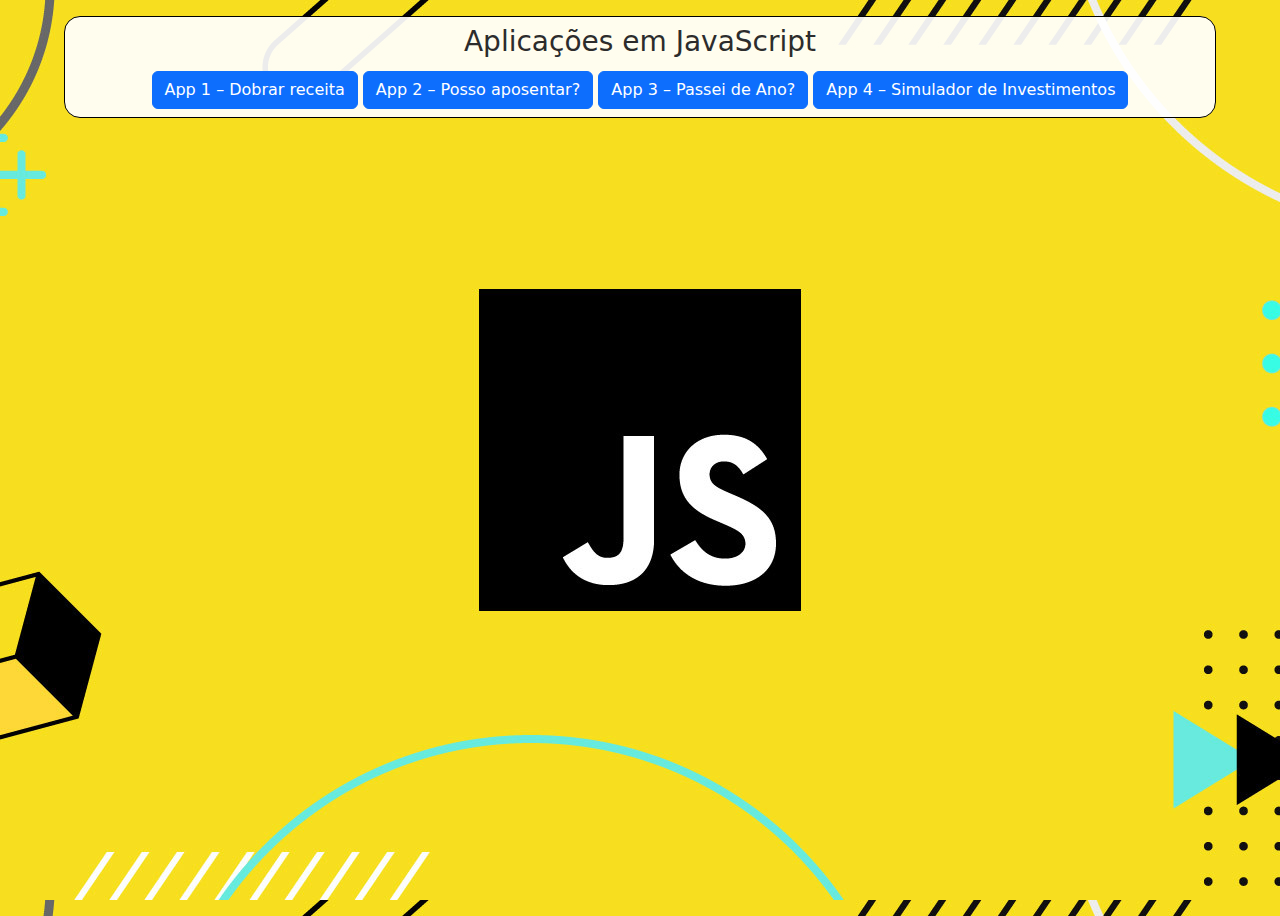
<file: atv_JS/index.html>
<!DOCTYPE html>
<html lang="en">
<head>
    <title>Aplicações em JavaScript</title>
    <meta charset="utf-8">
    <meta name="viewport" content="width=device-width, initial-scale=1">
    <link href="estilo.css" rel="stylesheet">
    <link href="https://cdn.jsdelivr.net/npm/bootstrap@5.2.3/dist/css/bootstrap.min.css" rel="stylesheet">
    <script src="https://cdn.jsdelivr.net/npm/bootstrap@5.2.3/dist/js/bootstrap.bundle.min.js"></script>
</head>
<body>

    <div class="main p-2 mt-3 w3-container w3-border w3-round-xlarge">
        <h3>Aplicações em JavaScript</h3>
        <a href="1_Receita/index.html" class="btn btn-primary botao mt-1 ">App 1 – Dobrar receita</a>
        <a href="2_Aposentadoria/index.html" class="btn btn-primary botao mt-1 ">App 2 – Posso aposentar?</a>
        <a href="3_Passei de Ano/index.html" class="btn btn-primary botao mt-1 ">App 3 – Passei de Ano?</a>
        <a href="4_Investimentos/index.html" class="btn btn-primary botao mt-1 ">App 4 – Simulador de Investimentos</a>
    </div>


</body>
</html>
</file>
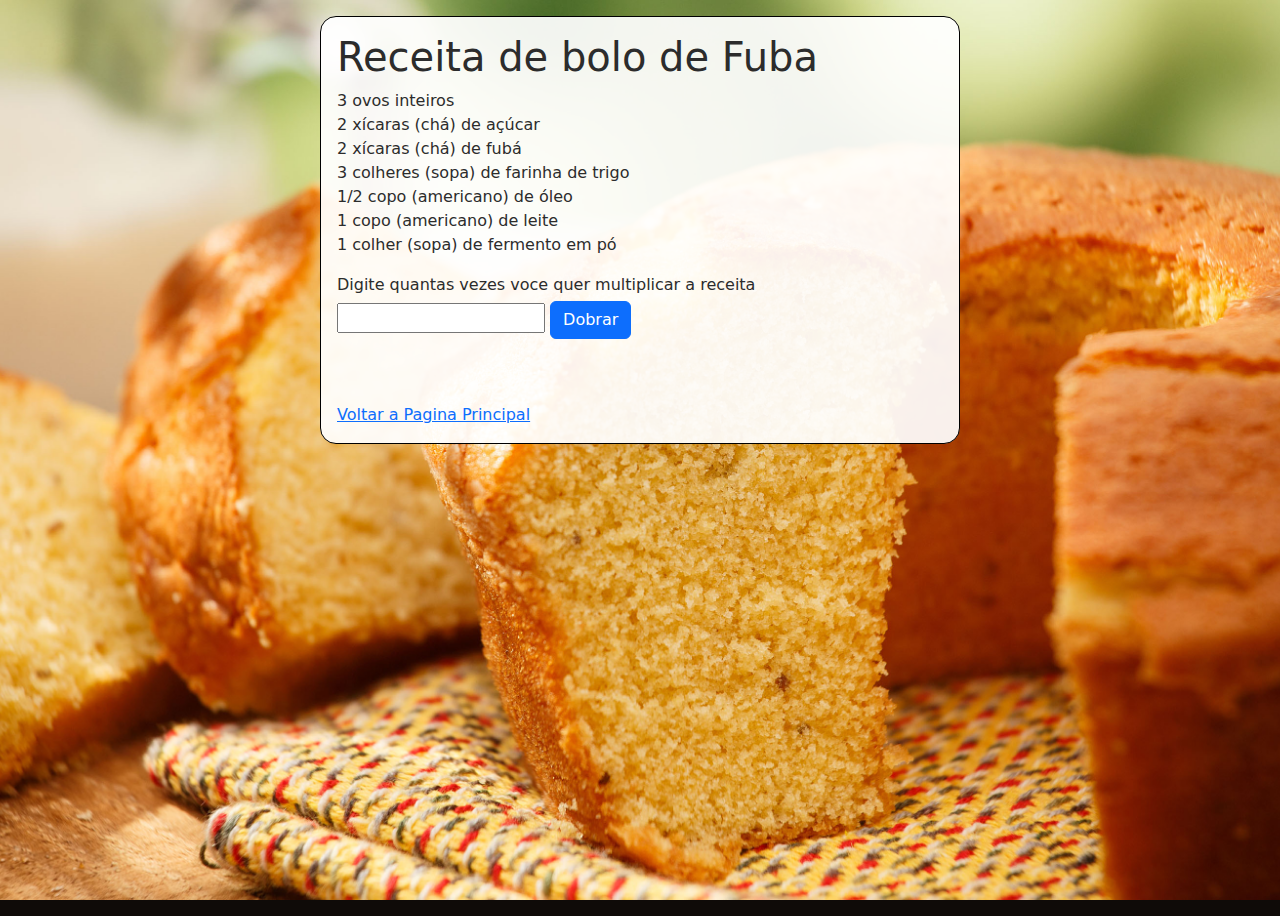
<file: atv_JS/1_Receita/index.html>
<!DOCTYPE html>
<html lang="en">

<head>
    <meta charset="UTF-8">
    <meta http-equiv="X-UA-Compatible" content="IE=edge">
    <meta name="viewport" content="width=], initial-scale=1.0">
    <script src="script.js"></script>
    <link href="estilo.css" rel="stylesheet">
    <link href="https://cdn.jsdelivr.net/npm/bootstrap@5.2.3/dist/css/bootstrap.min.css" rel="stylesheet">
    <script src="https://cdn.jsdelivr.net/npm/bootstrap@5.2.3/dist/js/bootstrap.bundle.min.js"></script>
    <title>Receita</title>
</head>

<body>
    <div class="main p-3 mt-3 w3-container w3-border w3-round-xlarge">

    <h1>Receita de bolo de Fuba</h1>

    <form>
        <p>
            3 ovos inteiros <br>
            2 xícaras (chá) de açúcar <br>
            2 xícaras (chá) de fubá <br>
            3 colheres (sopa) de farinha de trigo <br>
            1/2 copo (americano) de óleo <br>
            1 copo (americano) de leite <br>
            1 colher (sopa) de fermento em pó <br></p>

        <label for="quant">Digite quantas vezes voce quer multiplicar a receita</label>
        <input type="text" id="quant" name="quant" required>

        <button type="button" class="btn btn-primary botao mt-1 " onclick="dobrar()"> Dobrar </button>

    </form>

    <p id="demo"></p>
    <br><br>
    <a href="../index.html">Voltar a Pagina Principal</a>
</body>

</html>
</file>
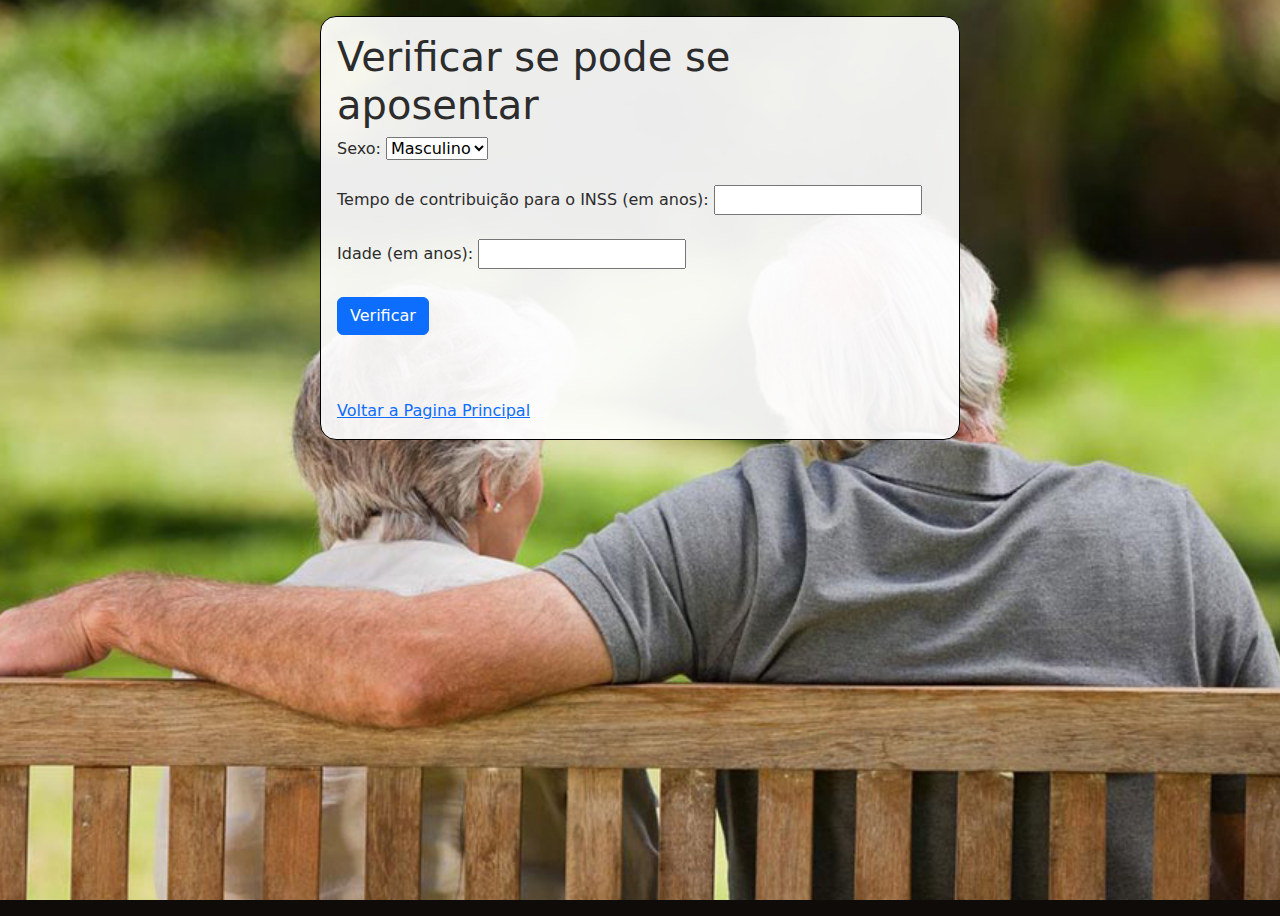
<file: atv_JS/2_Aposentadoria/index.html>
<!DOCTYPE html>
<html lang="en">

<head>
    <meta charset="UTF-8">
    <meta http-equiv="X-UA-Compatible" content="IE=edge">
    <meta name="viewport" content="width=device-width, initial-scale=1.0">
    <link href="estilo.css" rel="stylesheet">
    <link href="https://cdn.jsdelivr.net/npm/bootstrap@5.2.3/dist/css/bootstrap.min.css" rel="stylesheet">
    <script src="https://cdn.jsdelivr.net/npm/bootstrap@5.2.3/dist/js/bootstrap.bundle.min.js"></script>
    <script src="script.js"></script>
    <title>Verificar se pode se aposentar</title>

</head>

<body>
    <div class="main p-3 mt-3 w3-container w3-border w3-round-xlarge">

        <h1>Verificar se pode se aposentar</h1>
        <form>
            <label for="sexo">Sexo:</label>
            <select name="sexo" id="sexo">
                <option value="M">Masculino</option>
                <option value="F">Feminino</option>
            </select>


            <br>
            <br>
            <label for="tempoContribuicao">Tempo de contribuição para o INSS (em anos):</label>
            <input type="number" id="tempoContribuicao" name="tempoContribuicao" />
            <br>
            <br>
            <label for="idade">Idade (em anos):</label>
            <input type="number" id="idade" name="idade" />
            <br>
            <br>
            <button type="button" class="btn btn-primary botao mt-1 "
                onclick="verificarAposentadoria()">Verificar</button>
        </form>

        <p id="resultado"></p>
        <br><br>
    <a href="../index.html">Voltar a Pagina Principal</a>
</body>

</html>
</file>
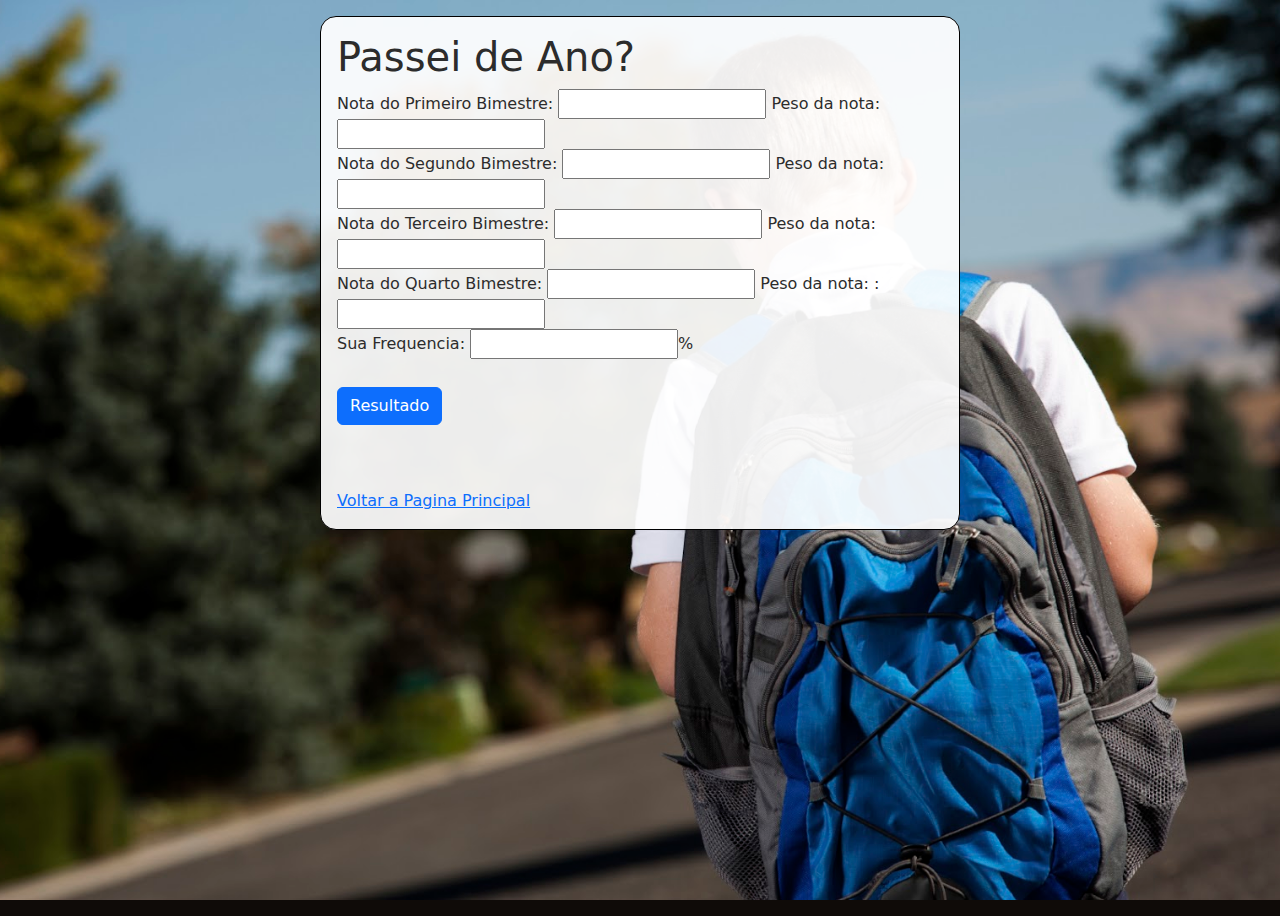
<file: atv_JS/3_Passei de Ano/index.html>
<!DOCTYPE html>
<html lang="en">
<head>
    <meta charset="UTF-8">
    <meta http-equiv="X-UA-Compatible" content="IE=edge">
    <meta name="viewport" content="width=device-width, initial-scale=1.0">
    <link href="https://cdn.jsdelivr.net/npm/bootstrap@5.2.3/dist/css/bootstrap.min.css" rel="stylesheet">
    <script src="https://cdn.jsdelivr.net/npm/bootstrap@5.2.3/dist/js/bootstrap.bundle.min.js"></script>
    <link href="estilo.css" rel="stylesheet">
    <script src="script.js"></script>
    <title>Passei de Ano?</title>
</head>
<body>
    <div class="main p-3 mt-3 w3-container w3-border w3-round-xlarge">

    <h1> Passei de Ano?</h1>
        <form>    
            <label for="n1">Nota do Primeiro Bimestre: </label>
            <input type="number" id="n1" name="n1" required>          
            <label for="p1">Peso da nota: </label>
            <input type="number" id="p1" name="p1" required><br>

            <label for="n2">Nota do Segundo Bimestre: </label>
            <input type="number" id="n2" name="n2" required>
            <label for="p2">Peso da nota: </label>
            <input type="number" id="p2" name="p2" required><br>

            <label for="n3">Nota do Terceiro Bimestre: </label>
            <input type="number" id="n3" name="n3" required>
            <label for="p3">Peso da nota: </label>
            <input type="number" id="p3" name="p3" required><br>

            <label for="n4">Nota do Quarto Bimestre: </label>
            <input type="number" id="n4" name="n4" required>
            <label for="p4">Peso da nota: : </label>
            <input type="number" id="p4" name="p4" required><br>

            <label for="freq">Sua Frequencia: </label>
            <input type="number" id="freq" name="freq" required>%<br><br>
            <button type="button" class="btn btn-primary botao mt-1 " onclick='passei()'>Resultado</button>
        </form>

    
        <p id="demo"></p>

        <br><br>
        <a href="../index.html">Voltar a Pagina Principal</a>
</body>
</html>
</file>
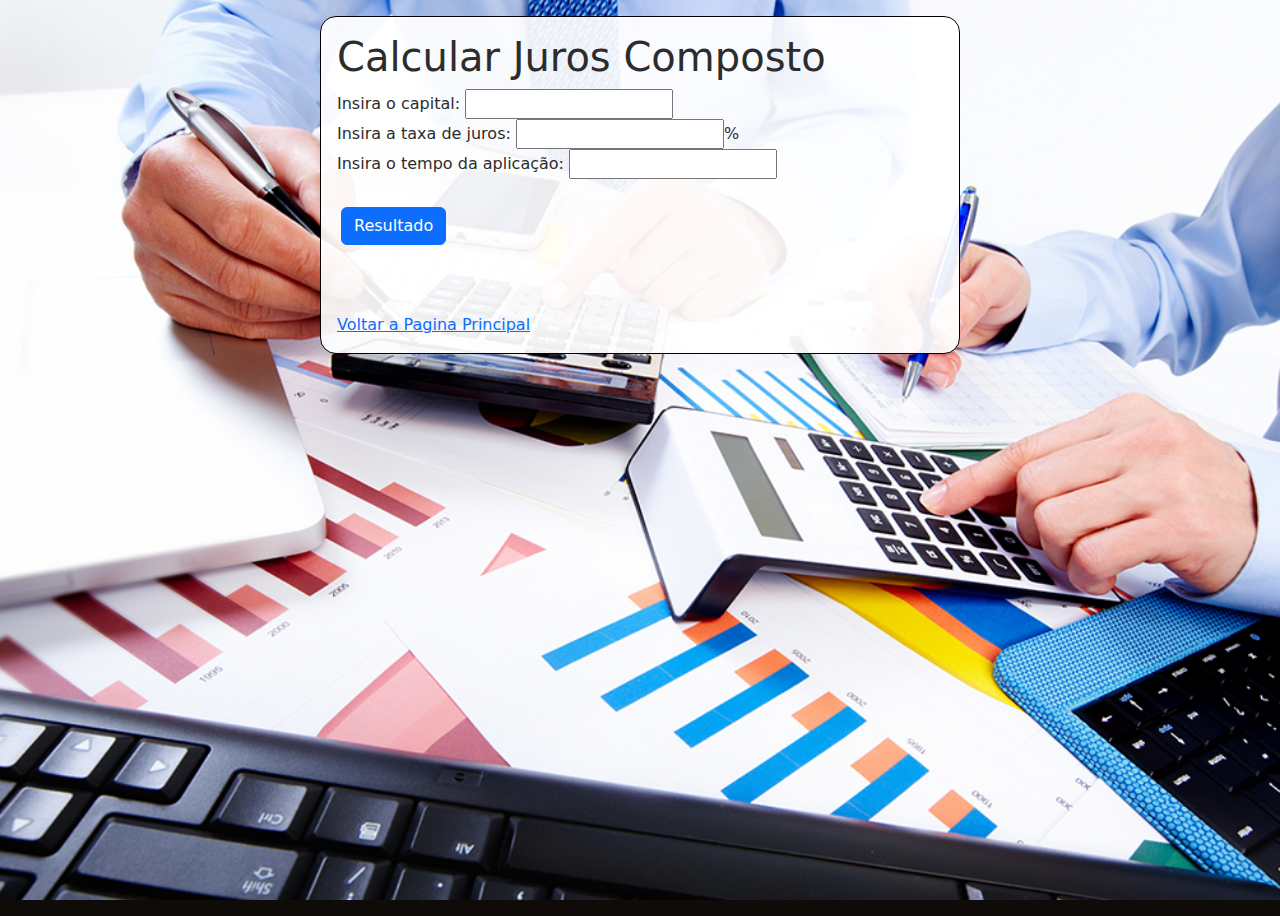
<file: atv_JS/4_Investimentos/index.html>
<!DOCTYPE html>
<html lang="en">

<head>
    <meta charset="UTF-8">
    <meta http-equiv="X-UA-Compatible" content="IE=edge">
    <meta name="viewport" content="width=device-width, initial-scale=1.0">
    <link href="estilo.css" rel="stylesheet">
    <script src="script.js"></script>
    <link href="https://cdn.jsdelivr.net/npm/bootstrap@5.2.3/dist/css/bootstrap.min.css" rel="stylesheet">
    <script src="https://cdn.jsdelivr.net/npm/bootstrap@5.2.3/dist/js/bootstrap.bundle.min.js"></script>
    <title>Calcula Juros Composto</title>
</head>

<body>
    <div class="main p-3 mt-3 w3-container w3-border w3-round-xlarge">

    <h1>Calcular Juros Composto</h1>

    <form>
        <label for="cap">Insira o capital: </label>
        <input type="number" id="cap" name="cap" required><br>
        <label for="taxa">Insira a taxa de juros: </label>
        <input type="number" id="taxa" name="taxa" required>%<br>
        <label for="tempo">Insira o tempo da aplicação: </label>
        <input type="number" id="tempo" name="tempo" required><br><br>
        <button type="button" onclick='juros()' class="btn btn-primary m-1">Resultado</button>
    </form>

    <p id="juros"></p>

    <br><br>
    <a href="../index.html">Voltar a Pagina Principal</a>

</body>

</html>
</file>
<file: atv_JS/estilo.css>
body, html {
    height: 100%;
    margin: 0;
  }
  
  body {
    /* The image used */
    background-image: url("background.jpg");
    background-color: #0f0b08 !important;
    height: 100%;
    background-position: center;}

  .main{
    background-color: hwb(0 100% 0% / 0.925);
    color: rgb(44, 44, 44);
    margin:auto;
    width:90%;
    text-align: center;
  }

  .w3-border {
    border: 1px solid rgb(0, 0, 0) !important;
  }
  .w3-container, .w3-panel {
    padding: 0.01em 16px;
  }
  .w3-round-xlarge {
    border-radius: 16px;
  }

  @media only screen and (max-width: 600px) {
    .botao{
      width:100%;
    }
  }
</file>
<file: atv_JS/1_Receita/estilo.css>
body, html {
  height: 100%;
  margin: 0;
}

body {
  /* The image used */
  background-image: url("background.jfif");
  background-color: #0f0b08 !important;

  /* Full height */
  height: 100%; 

  /* Center and scale the image nicely */
  background-position: center;
  background-repeat: no-repeat;
  background-size: cover;
  color:azure;
}

.main{
  background-color: #ffffffec;
  color: rgb(44, 44, 44);
  margin:auto;
  width:50%;
}

.w3-border {
  border: 1px solid rgb(0, 0, 0) !important;
}
.w3-container, .w3-panel {
  padding: 0.01em 16px;
}
.w3-round-xlarge {
  border-radius: 16px;
}

.div_no_centro{
  width: fit-content;
  margin: auto;
}
</file>
<file: atv_JS/2_Aposentadoria/estilo.css>
body, html {
  height: 100%;
  margin: 0;
}

body {
  /* The image used */
  background-image: url("background.jpg");
  background-color: #0f0b08 !important;

  /* Full height */
  height: 100%; 

  /* Center and scale the image nicely */
  background-position: center;
  background-repeat: no-repeat;
  background-size: cover;
  color:azure;
}

.main{
  background-color: #ffffffec;
  color: rgb(44, 44, 44);
  margin:auto;
  width:50%;
}

.w3-border {
  border: 1px solid rgb(0, 0, 0) !important;
}
.w3-container, .w3-panel {
  padding: 0.01em 16px;
}
.w3-round-xlarge {
  border-radius: 16px;
}

.div_no_centro{
  width: fit-content;
  margin: auto;
}
</file>
<file: atv_JS/3_Passei de Ano/estilo.css>
body, html {
  height: 100%;
  margin: 0;
}

body {
  /* The image used */
  background-image: url("background.jpg");
  background-color: #0f0b08 !important;

  /* Full height */
  height: 100%; 

  /* Center and scale the image nicely */
  background-position: center;
  background-repeat: no-repeat;
  background-size: cover;
  color:azure;
}

.main{
  background-color: #ffffffec;
  color: rgb(44, 44, 44);
  margin:auto;
  width:50%;
}

.w3-border {
  border: 1px solid rgb(0, 0, 0) !important;
}
.w3-container, .w3-panel {
  padding: 0.01em 16px;
}
.w3-round-xlarge {
  border-radius: 16px;
}

.div_no_centro{
  width: fit-content;
  margin: auto;
}
</file>
<file: atv_JS/4_Investimentos/estilo.css>
body, html {
  height: 100%;
  margin: 0;
}

body {
  /* The image used */
  background-image: url("background.jpg");
  background-color: #0f0b08 !important;

  /* Full height */
  height: 100%; 

  /* Center and scale the image nicely */
  background-position: center;
  background-repeat: no-repeat;
  background-size: cover;
  color:azure;
}

.main{
  background-color: #ffffffec;
  color: rgb(44, 44, 44);
  margin:auto;
  width:50%;
}

.w3-border {
  border: 1px solid rgb(0, 0, 0) !important;
}
.w3-container, .w3-panel {
  padding: 0.01em 16px;
}
.w3-round-xlarge {
  border-radius: 16px;
}

.div_no_centro{
  width: fit-content;
  margin: auto;
}
</file>
